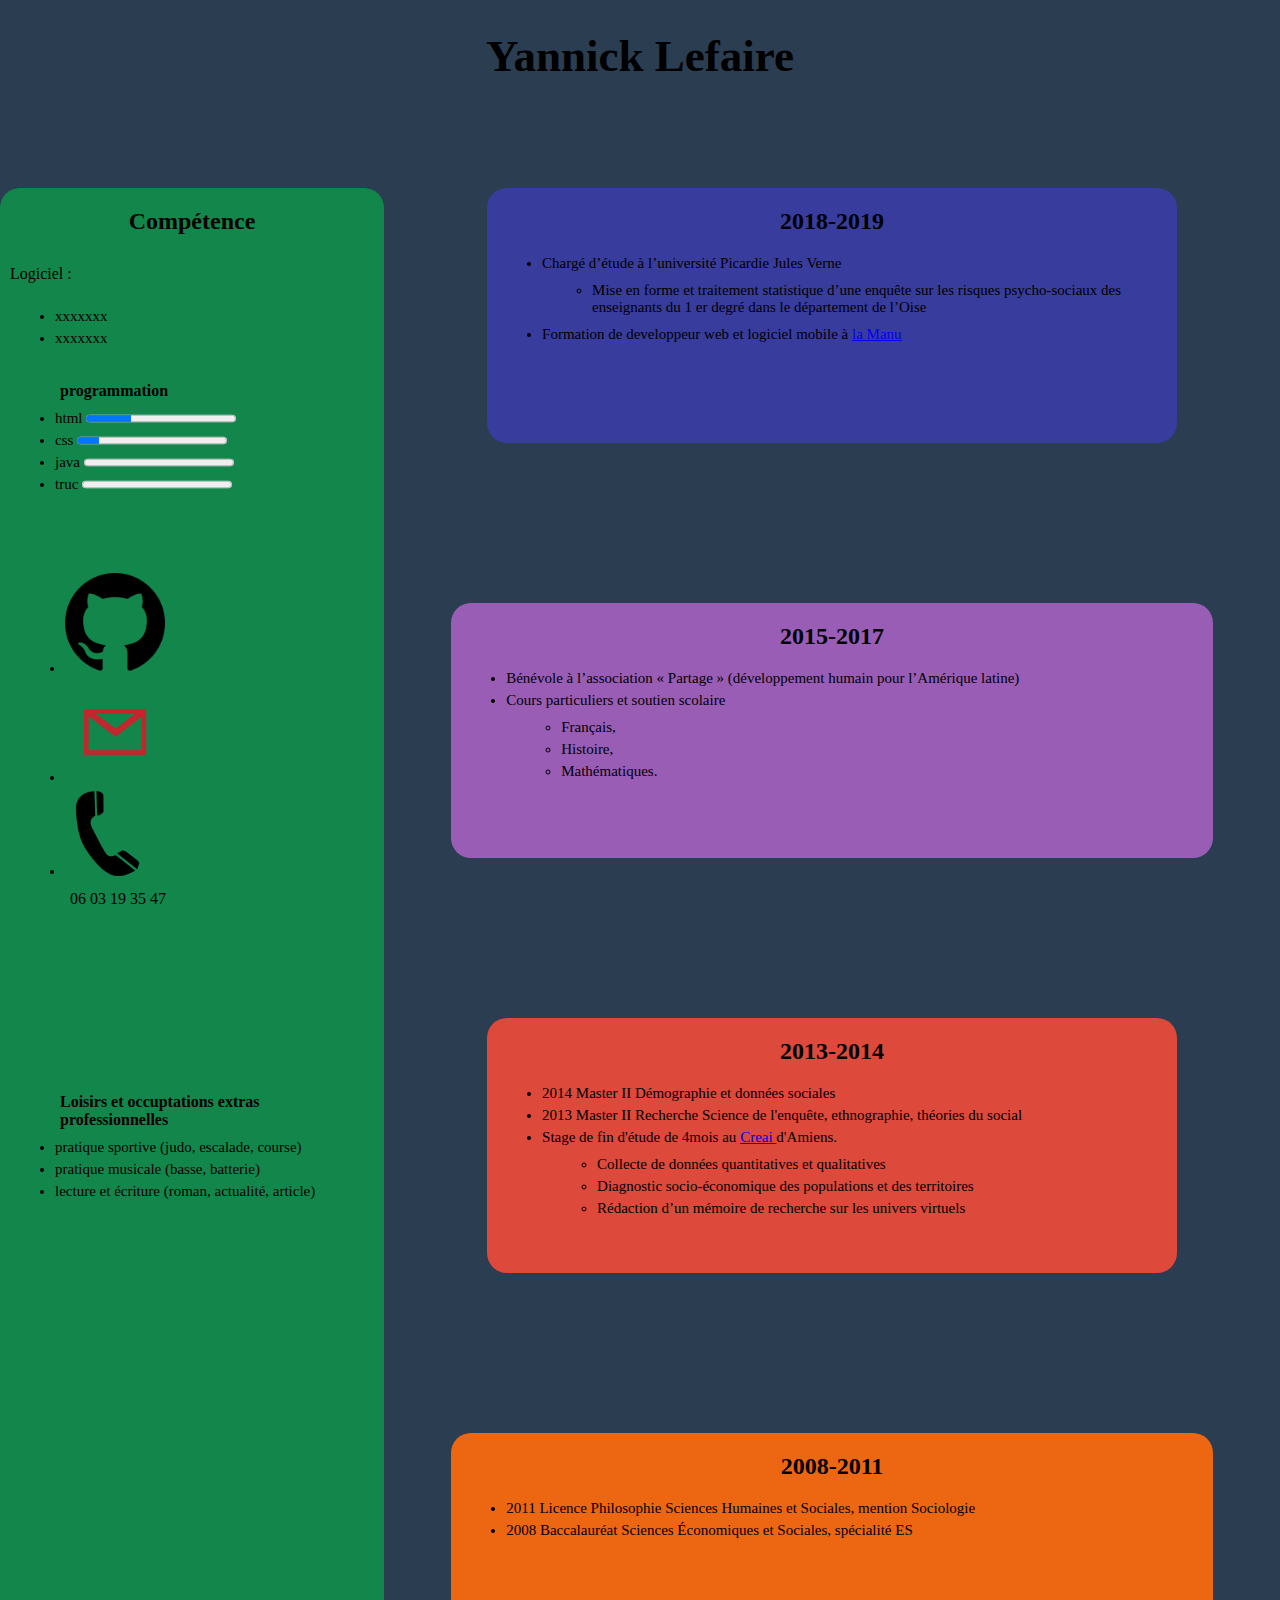
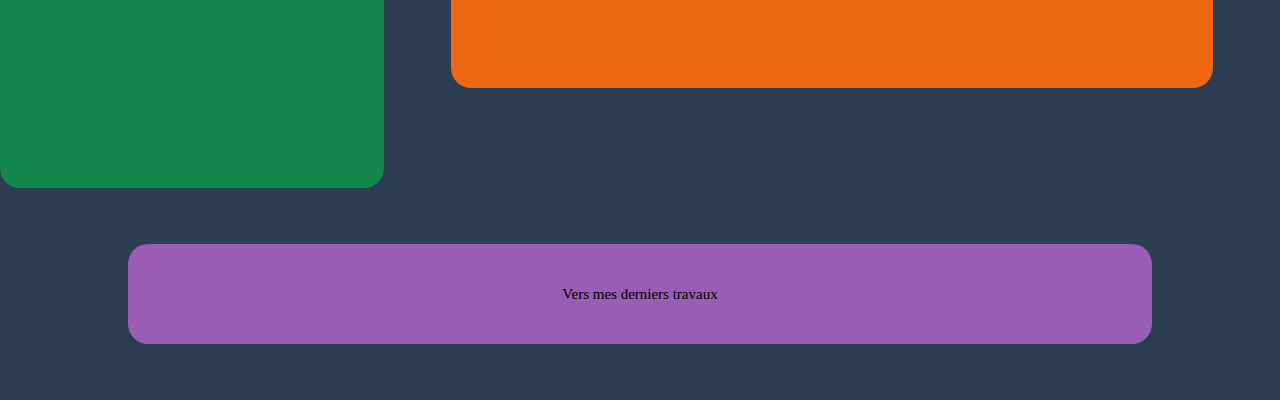
<file: index.html>
<!DOCTYPE html>
<html lang="fr">
<head>
  <meta charset="UTF-8">
  <meta name="viewport" content="width=device-width, initial-scale=1.0">
  <meta http-equiv="X-UA-Compatible" content="ie=edge">
  <link rel="stylesheet" href="style.css">
  <title>CV Yannick Lefaire</title>
</head>
<body>
  <div id=boxpage>

    <div id=boxtitre>
      <h1>  Yannick Lefaire </h1>
    </div>

    <div id=box1>
      <h2> Compétence</h2>
      <p>Logiciel :</p>
      <ul>
        <li> xxxxxxx </li>
        <li> xxxxxxx </li>
      </ul>
      <ul>
        <p> programmation </p>
        <li>html <progress value="30" max="100">0%</progress></li>
        <li>css <progress value="15" max="100">0%</progress></li>
        <li>java <progress value="0" max="100">0%</progress> </li>
        <li>truc <progress value="0" max="100">0%</progress></li>
      </ul>
      <div id=boxlgo>
        <li> <a href="https://github.com/Pattedejaguar"><img src="assets/gitlogo.png" alt="Icon Git" height="100" width="100"></a></li>
        <li> <a href="mailto:lef.yannick@gmail.com"><img src="assets/mail.png" alt="iconemail" height="100" width="100"></a></li>
        <li> <img src="assets/tel.png" alt="tel" height="85" width="85"> </a> </li>
        <p> 06 03 19 35 47 </p>
      </div>

      <div id=passet>
        <ul class=loisir>
          <p> Loisirs et occuptations extras professionnelles </p>
          <li> pratique sportive (judo, escalade, course)</li>
          <li> pratique musicale (basse, batterie) </li>
          <li> lecture et écriture (roman, actualité, article) </li>
        </ul>



      </div>
    </div>
    <div id=box4block>
      <div id=box2>
        <h2> 2018-2019 </h2>
        <p>
          <ul>
            <li>Chargé d’étude à l’université Picardie Jules Verne</li>
            <ul>
              <li>Mise en forme et traitement statistique d’une enquête sur les risques psycho-sociaux des enseignants du 1 er degré dans le département de l’Oise</li>
            </ul>
            <li> Formation de developpeur web et logiciel mobile à <a href= "https://lamanu.fr/" title="lien"> la Manu </a></li>
          </ul>
        </p>
      </div>
      <div id=box3>
        <h2>2015-2017</h2>
        <p>
          <ul>
            <li> Bénévole à l’association « Partage » (développement humain pour l’Amérique latine)</li>
            <li>Cours particuliers et soutien scolaire
              <ul>
                <li>Français, </li>
                <li> Histoire, </li>
                <li> Mathématiques.</li>
              </ul>
            </p>
          </div>
          <div id=box4>
            <h2> 2013-2014 </h2>
            <p>
              <ul>
                <li> 2014 Master II Démographie et données sociales </li>
                <li> 2013 Master II Recherche Science de l'enquête, ethnographie, théories du social </li>
                <li> Stage de fin d'étude de 4mois au <a href= "http://www.apradis.eu/" title="lien"> Creai </a> d'Amiens.
                  <ul>
                    <li>Collecte de données quantitatives et qualitatives </li>
                    <li>Diagnostic socio-économique des populations et des territoires</li>
                    <li> Rédaction d’un mémoire de recherche sur les univers virtuels</li>
                  </ul>
                </p>
              </div>
              <div id=box5>
                <h2>2008-2011</h2>
                <p>
                  <ul>
                    <li> 2011 Licence Philosophie Sciences Humaines et Sociales, mention Sociologie </li>
                    <li> 2008 Baccalauréat Sciences Économiques et Sociales, spécialité ES </li> </p>
                  </ul>
                </div>
              </div>
              <div id=box6>
                <div id="menu">
                  <ul>
                    <li><a href="#">Vers mes derniers travaux</a>
                      <ul>
                        <li><a href="#">Sous-item 1</a></li>
                        <li><a href="#">Sous-item 2</a></li>
                        <li><a href="#">Sous-item 3</a></li>
                      </ul>
                    </li>
                  </ul>
                </div>
              </div>

            </div>


            <!-- <footer> © 2019 Yannick Lefaire </footer> -->
          </body>
          </html>
</file>
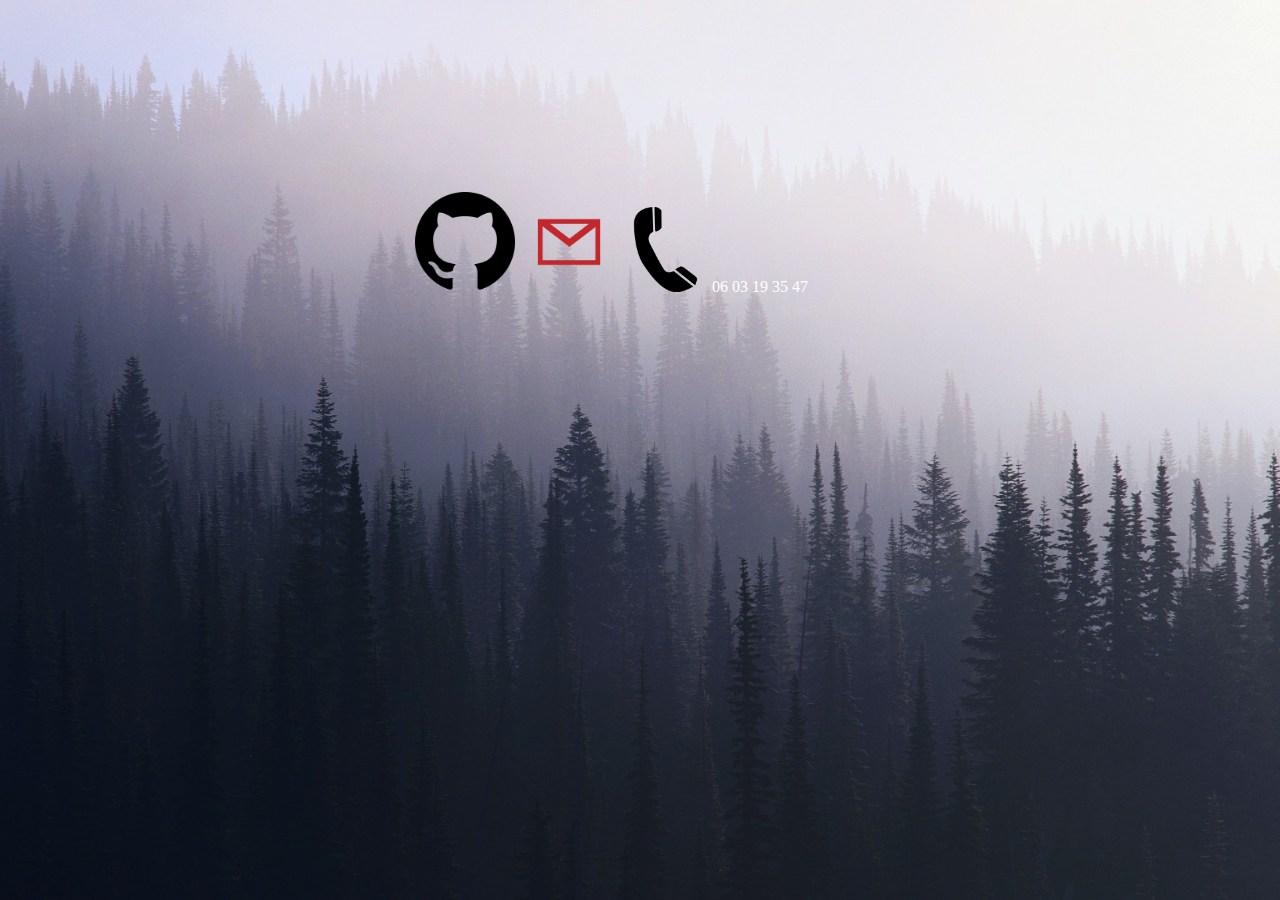
<file: contact.html>
<!DOCTYPE html>
<html lang="en">
<head>
  <meta charset="UTF-8">
  <meta name="viewport" content="width=device-width, initial-scale=1.0">
  <meta http-equiv="X-UA-Compatible" content="ie=edge">
  <link rel="stylesheet" href="style.css">
  <title>Document</title>
</head>
<body>
 <div id=contact>
  <a href="https://github.com/Pattedejaguar"><img src="assets/gitlogo.png" alt="Icon Git" height="100" width="100"></a></li>
  <a href="mailto:lef.yannick@gmail.com"><img src="assets/mail.png" alt="iconemail" height="100" width="100"></a></li>
  <img src="assets/tel.png" alt="tel" height="85" width="85"> 06 03 19 35 47</a> </li>


</body>
</html>
</file>
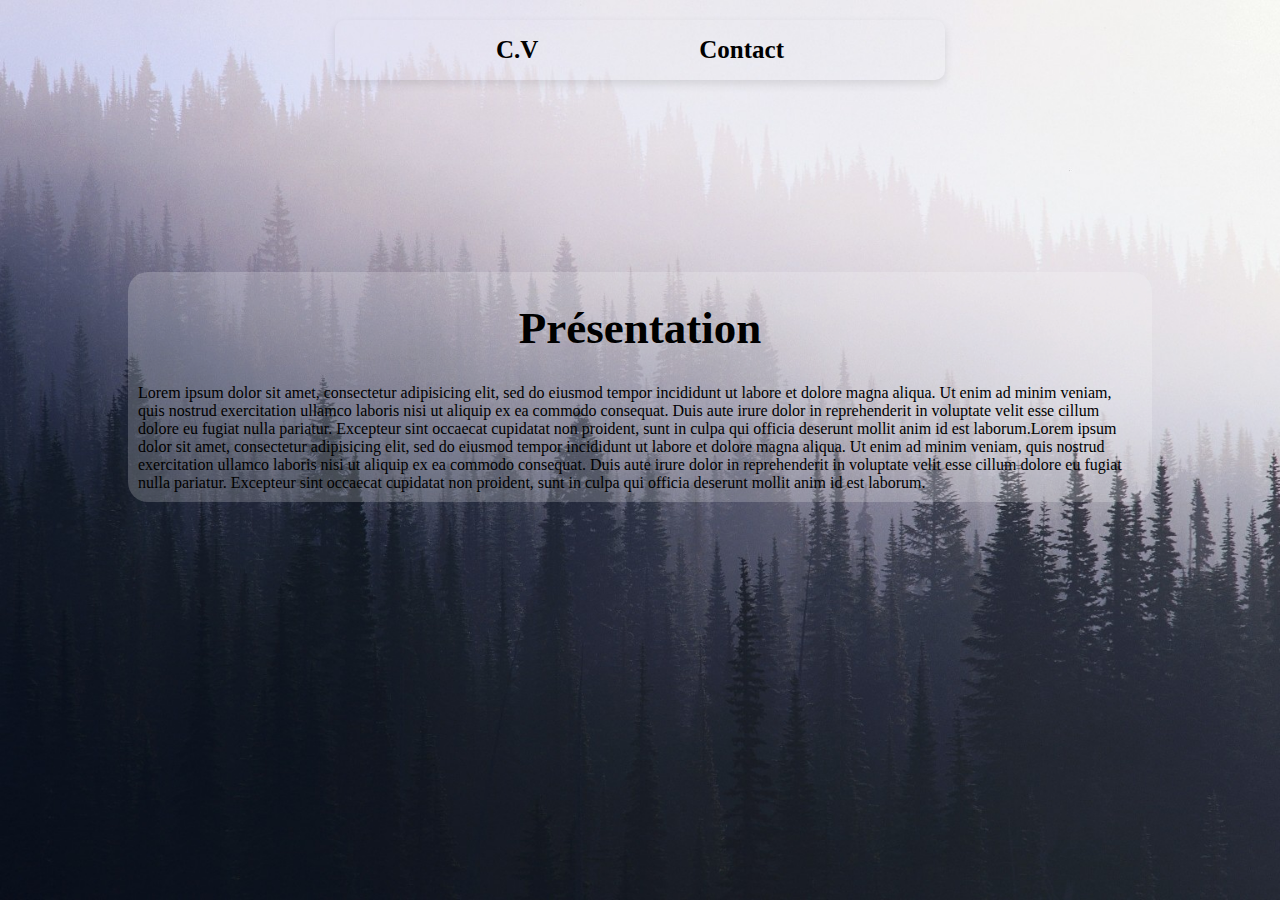
<file: index0.html>
<!DOCTYPE html>
<html lang="en">
<head>
  <meta charset="UTF-8">
  <meta name="viewport" content="width=device-width, initial-scale=1.0">
  <meta http-equiv="X-UA-Compatible" content="ie=edge">
  <link rel="stylesheet" href="style.css">
  <title>Document</title>
</head>
<body>
  <header class=topbar>
    <a href="index.html">C.V</a>
    <a href="contact.html">Contact</a>
  </header>

 <div id=blockpre>
   <h1> Présentation </h1>
   <p>Lorem ipsum dolor sit amet, consectetur adipisicing elit, sed do eiusmod tempor incididunt ut labore et dolore magna aliqua. Ut enim ad minim veniam, quis nostrud exercitation ullamco laboris nisi ut aliquip ex ea commodo consequat. Duis aute irure dolor in reprehenderit in voluptate velit esse cillum dolore eu fugiat nulla pariatur. Excepteur sint occaecat cupidatat non proident, sunt in culpa qui officia deserunt mollit anim id est laborum.Lorem ipsum dolor sit amet, consectetur adipisicing elit, sed do eiusmod tempor incididunt ut labore et dolore magna aliqua. Ut enim ad minim veniam, quis nostrud exercitation ullamco laboris nisi ut aliquip ex ea commodo consequat. Duis aute irure dolor in reprehenderit in voluptate velit esse cillum dolore eu fugiat nulla pariatur. Excepteur sint occaecat cupidatat non proident, sunt in culpa qui officia deserunt mollit anim id est laborum.</p>

</body>
</html>
</file>
<file: style.css>
.topbar
{
    display: flex;
    justify-content: space-evenly;
    align-items: center;
    height: 60px;
    width: 610px;
    margin: 20px 24%;
    margin-bottom: 15%;
    border-radius: 10px;
    box-shadow: 0 4px 10px rgba(0, 0, 0, 0.1);
    animation: slidedown 1s;
  }

.topbar a
{
  text-decoration: none;
  color: black;
  font-size: 25px;
  font-weight: bold;
}

#contact
{

 align-items: center;
 height:150px;
 width: 450px;
 color: white;
 /* background-color: black; */
 margin-top: 15%;


}
#blockpre
{
  align-items: center;
  height: auto;
  width: 80% ;
  background-color: rgba(255,255,255,0.2);
  border-radius: 20px 20px 20px 20px;
}

ul
{
  font-family: impact;
  margin:10px;
  font-weight: bold;
}
li
{
margin: 5px;
font-size: 15px;
font-weight : 100;
}

.loisir
{
  margin-top: 30%;
}

#passet
{

}

p
{
  margin: 10px;
}


body
{
  background-image: url("assets/fond.jpg");
  background-attachment: fixed;
  background-position: bottom;
  background-size: cover;;
  display: flex;
  justify-content: center;
  flex-direction: column;
  align-items: center;
  margin: 0;
  font-family: Times, sans-serif
}
h1
{
 font-size: 45px;
text-align: center;
}
h2
{
  text-align: center;
}

/* #box1 a
{
list-style-type: none;
} */

#boxpage
{
  display: flex;
  flex-wrap: wrap;
  justify-content: center;
  width: 100%;
  height: 2000px;
  background-color:#2B3D51;
}



 #boxtitre
{
  display: block;
  width: 100%;
  text-align: center;
  margin-bottom: 20px;

}


#box1
{
  display: flex;
  flex-direction: column;
  width:30%;
  height:80%;
  background-color:#13874b;
  border-radius: 20px 20px 20px 20px;
}
#boxlgo
{
  margin: 30px;
  padding: 30px;
}

#box4block
{
  width: 70%;
  height: 75%;
  display: flex;
  flex-direction: column ;
  justify-content: space-between ;
  align-items : center;
}

 #box2
 {
   width:77%;
   height:17%;
   background-color:#383C9C ;
   border-radius: 20px 20px 20px 20px;
 }

#box3
{
  width:85%;
  height:17%;
  background-color:#995DB5 ;
  border-radius: 20px 20px 20px 20px;
}

#box4
 {
   width:77%;
   height:17%;
   background-color:#dd493a;
   border-radius: 20px 20px 20px 20px;
 }

#box5
{
  width:85%;
  height:17%;
  background-color: #ed6612;
  border-radius: 20px 20px 20px 20px;
}

#box6
{
  display: flex;
  justify-content: center;
  align-items: center;
  width: 80%;
  height:5%;
  background-color: #995DB5;
  border-radius: 20px 20px 20px 20px;
  }

#menu
{
  list-style-type: none;
  font-size : x-large;
  font-weight : bold;


}

#menu ul
{
 margin:0;
 padding:0;
 list-style-type:none;
  }

#menu li {
 float:left;
 margin:auto;
 padding:0;

 }

#menu li a {
  width:200px;
 color:black;
 text-decoration:none;
 padding:5px;
 }

#menu li a:hover {
 color:#DD3A4D;
 }


#menu ul li ul {
  display:none;
  margin-top: -110px;
  margin-right: 10px;
  }

#menu ul li:hover ul {
   display:block;
   }
#menu li:hover ul li {
   float:none;
   }
#menu li ul {
    position:absolute;
    }
@media screen and (max-width :930px )
 {
  #boxpage
  {width:100%;
  height: 2500px;
  background-color:black;
 }

 #boxtitre
 {
  display: block;
  width: 100%;
  height: 5%;
  text-align: center;
  margin-bottom: 20px;
  color: white;
}
  #box1
{
  width: 90%;
  height:auto;
}

  #box2
{
  width: 70%;
  height: auto;
}
    #box3
{
  width: 80%;
  height: auto;
}
#box4
{
  width: 70%;
  height:auto;
}
#box5
{
  width: 80%;
  height: auto;
}

  #box4block
{
  width: 100%;
  height: auto;
}

}
</file>
